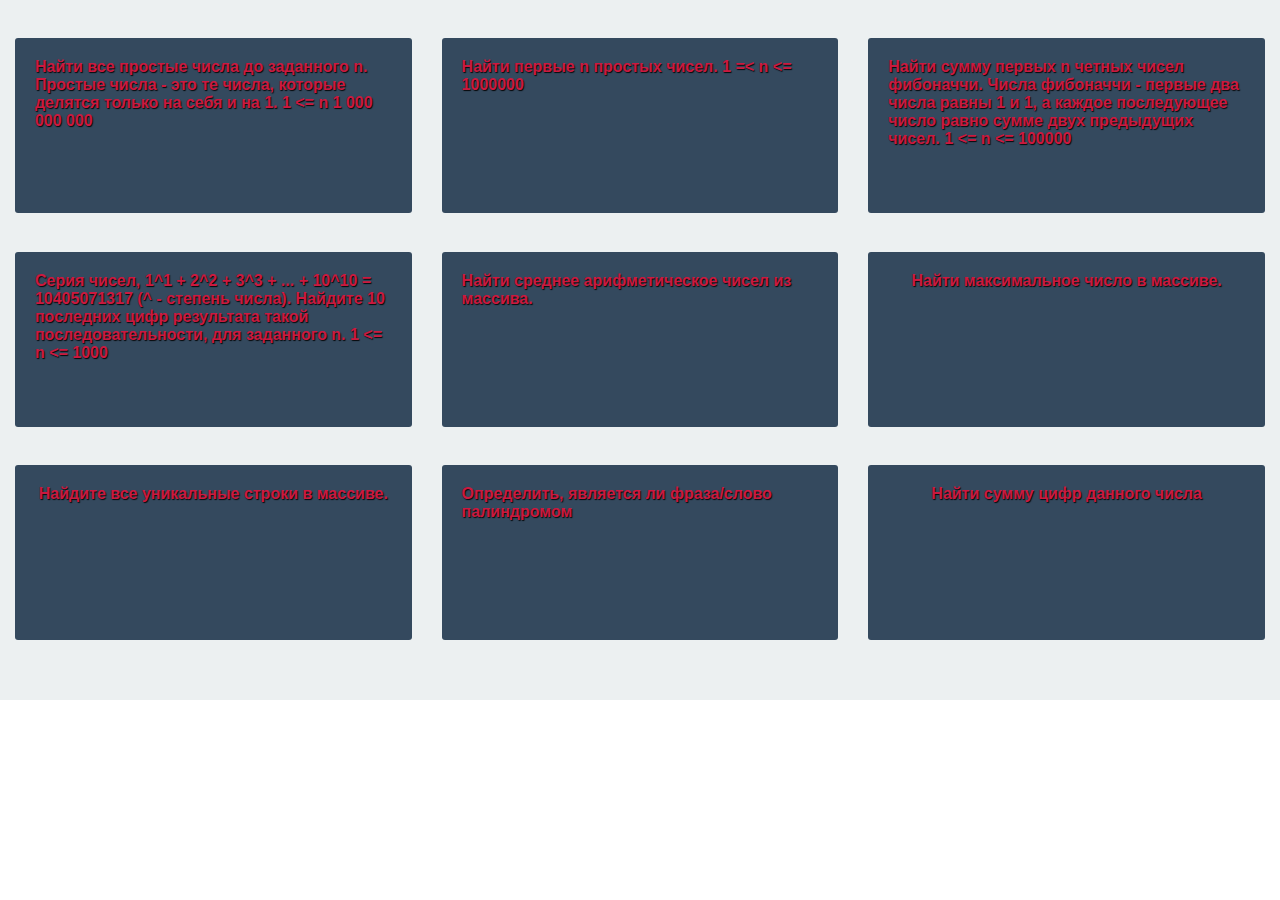
<file: index.html>
<!doctype html>
<html lang="en">
<head>
    <meta charset="UTF-8">
    <meta name="viewport"
          content="width=device-width, user-scalable=no, initial-scale=1.0, maximum-scale=1.0, minimum-scale=1.0">
    <meta http-equiv="X-UA-Compatible" content="ie=edge">
    <title>Document</title>
    <link rel="stylesheet" href="style.css">
</head>
<body>
    <div class="container">
        <div onclick="First()" class="button-block">
            <p>Найти все простые числа до заданного n. Простые числа - это те числа, которые делятся только на себя и на 1. 1 <= n 1 000 000 000</p>
        </div>
        <div onclick="Second()" class="button-block">
            <p>Найти первые n простых чисел. 1 =< n <= 1000000</p>
        </div>
        <div onclick="Third()" class="button-block">
            <p>Найти сумму первых n четных чисел фибоначчи. Числа фибоначчи - первые два числа равны 1 и 1, а каждое последующее число равно сумме двух предыдущих чисел. 1 <= n <= 100000</p>
        </div>
        <div onclick="Fourth()" class="button-block">
            <p>Серия чисел, 1^1 + 2^2 + 3^3 + ... + 10^10 = 10405071317 (^ - степень числа). Найдите 10 последних цифр результата такой последовательности, для заданного n. 1 <= n <= 1000</p>
        </div>
        <div onclick="Fifth()" class="button-block">
            <p>Найти среднее арифметическое чисел из массива.</p>
        </div>
        <div onclick="Sixth()" class="button-block">
            <p>Найти максимальное число в массиве.</p>
        </div>
        <div onclick="Seventh()" class="button-block">
            <p>Найдите все уникальные строки в массиве.</p>
        </div>
        <div onclick="Eighth()" class="button-block">
            <p>Определить, является ли фраза/слово палиндромом</p>
        </div>
        <div onclick="Ninth()" class="button-block">
            <p>Найти сумму цифр данного числа</p>
        </div>
    </div>
    <script src="script.js"> </script>
</body>
</html>
</file>
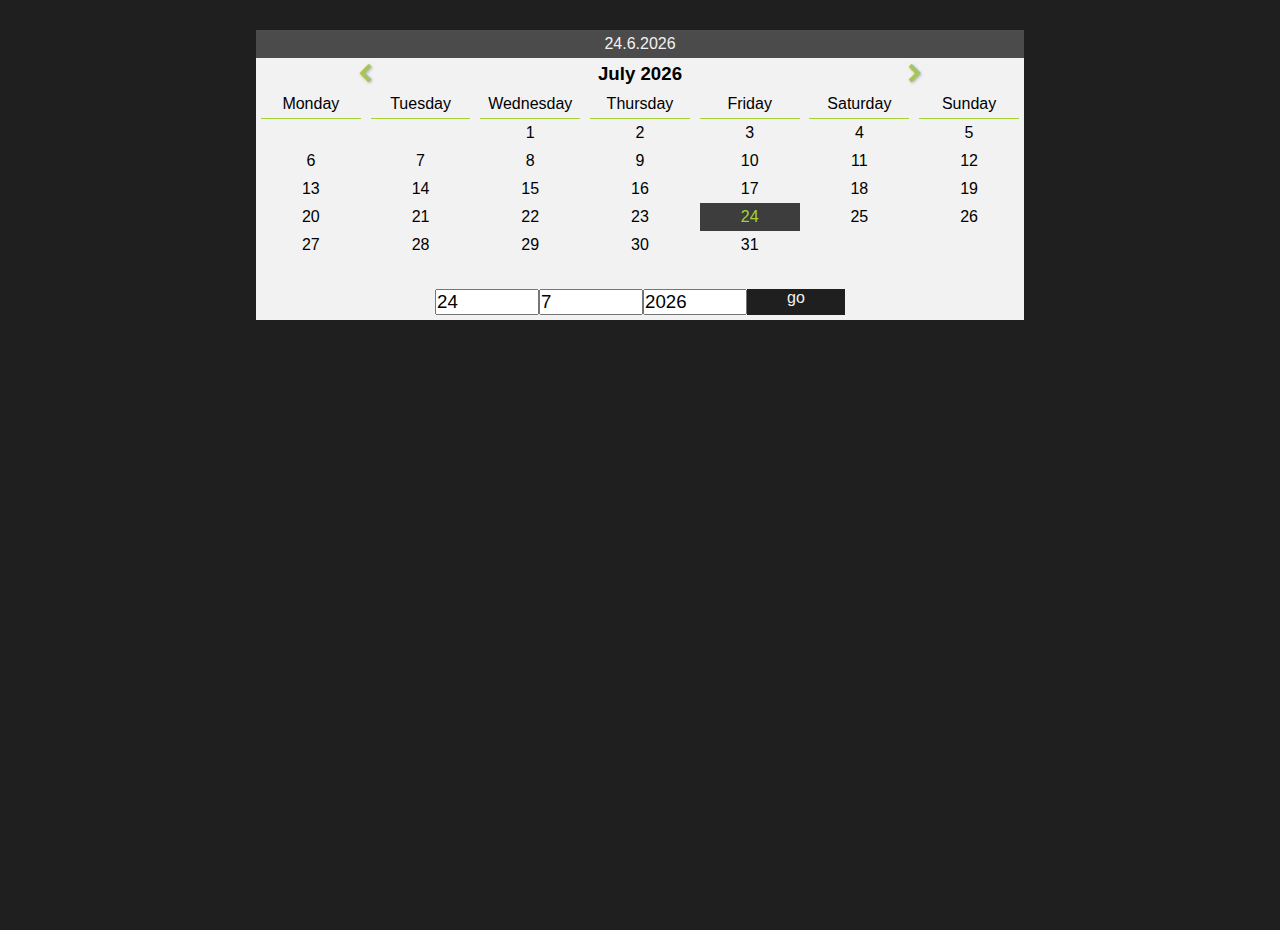
<file: js_calendar/index.html>
<!DOCTYPE html>
<html lang="en">
<head>
    <meta charset="UTF-8">
    <meta name="viewport" content="width=device-width, initial-scale=1.0">
    <meta http-equiv="X-UA-Compatible" content="ie=edge">
    <title>Calendar</title>
    <link rel="stylesheet" href="style.css">
    <link rel="stylesheet" href="https://stackpath.bootstrapcdn.com/font-awesome/4.7.0/css/font-awesome.min.css">
</head>
<body>
    <script src="script.js"></script>
</body>
</html>
</file>
<file: style.css>
* {
    margin: 0;
    padding: 0;
}
.container {
    display: flex;
    justify-content: space-around;
    flex-wrap: wrap;
    background-color: #ecf0f1;
    padding-bottom: 60px;
}
.button-block {
    background-color: #34495e;
    transition: background-color 0.1s linear;
    margin-top: 3%;
    width: 31%;
    min-height: 175px;
    border-radius: 3px;
    display: flex;
    justify-content: center;
}

.button-block:hover {
    background-color: #2c3e50;
    cursor: pointer;
}
.button-block p {
    font-family: 'Century Gothic', sans-serif;
    font-weight: 600;
    color: crimson;
    text-shadow: 1px 1px 1px rgba(0,0,0,1);
    opacity: 0.9;
    margin: 20px;
}
</file>
<file: js_calendar/style.css>
* {
    padding: 0;
    margin: 0;
}

.container {
    display: flex;
    justify-content: center;
    align-items: flex-start;
    width: 100%;
    height: 100vh;
    padding-top: 30px;
    background-color: #1f1f1f;
    font-family: 'Century Gothic', sans-serif;
}

.main {
    background-color: #f2f2f2;
    width: 60vw;
    min-width: 642px;
}

.curDateBlock {
    text-align: center;
    background-color: #4b4b4b;
    
}
.curDateBlock p {
    padding-top: 5px;
    padding-bottom: 5px;
    color: #f2f2f2;
}

.monthPickerBlock {
    background-color: #f2f2f2;
    display: flex;
    justify-content: space-between;
}
.pickedMonth {
    font-weight: bold;
    font-size: 14pt;
    text-transform: capitalize;
    margin-top: 5px;
    margin-bottom: 5px;
    cursor: default;
}
.arrow {
    cursor: pointer;
    color: #a5c55a;
    display: flex;
    justify-content: center;
    align-items: center;
    user-select: none;
    font-size: 15pt;
    text-shadow: 1px 1px 3px rgba(0,0,0,0.25);
    transition: background-color 0.1s linear,
                color 0.1s linear;
}
.prev-arrow, .next-arrow {
    margin-left: 8vw;
    margin-right: 8vw;
}
.arrow:hover {
    background-color: #a4d337;
    color: #1f1f1f;
}

.weekDaysBlock {
    display: flex;
    justify-content: space-around;
}

.dayBlock {
    width: 13%;
    padding-bottom: 5px;
    padding-top: 5px;
    text-align: center;
    border-bottom: 1px solid #a4d337;
}


.monthsDaysBlock {
    display: flex;
    justify-content: space-around;
    flex-wrap: wrap;
    width: 100%;
    margin-bottom: 20px;
}
.numberBlock {
    width: 13%;
    padding-bottom: 5px;
    padding-top: 5px;
    text-align: center;
    cursor: pointer;
}
.numberBlock:hover {
    color: crimson;
}

.today {
    background-color: #3d3d3d;
    color: #a4d337;
}
.datePickerBlock {
    display: flex;
    justify-content: center;
    margin-bottom: 5px;
}

input[type="number"] {
    font-size: 14pt;
    width: 100px;
}

.goToDate {
    background-color: #1f1f1f;
    cursor: pointer;
    padding-left: 40px;
    padding-right: 40px;
}
.goToDate:hover {
    opacity: 0.8;
}
.goToDateText {
    color: #f2f2f2;
}
</file>
